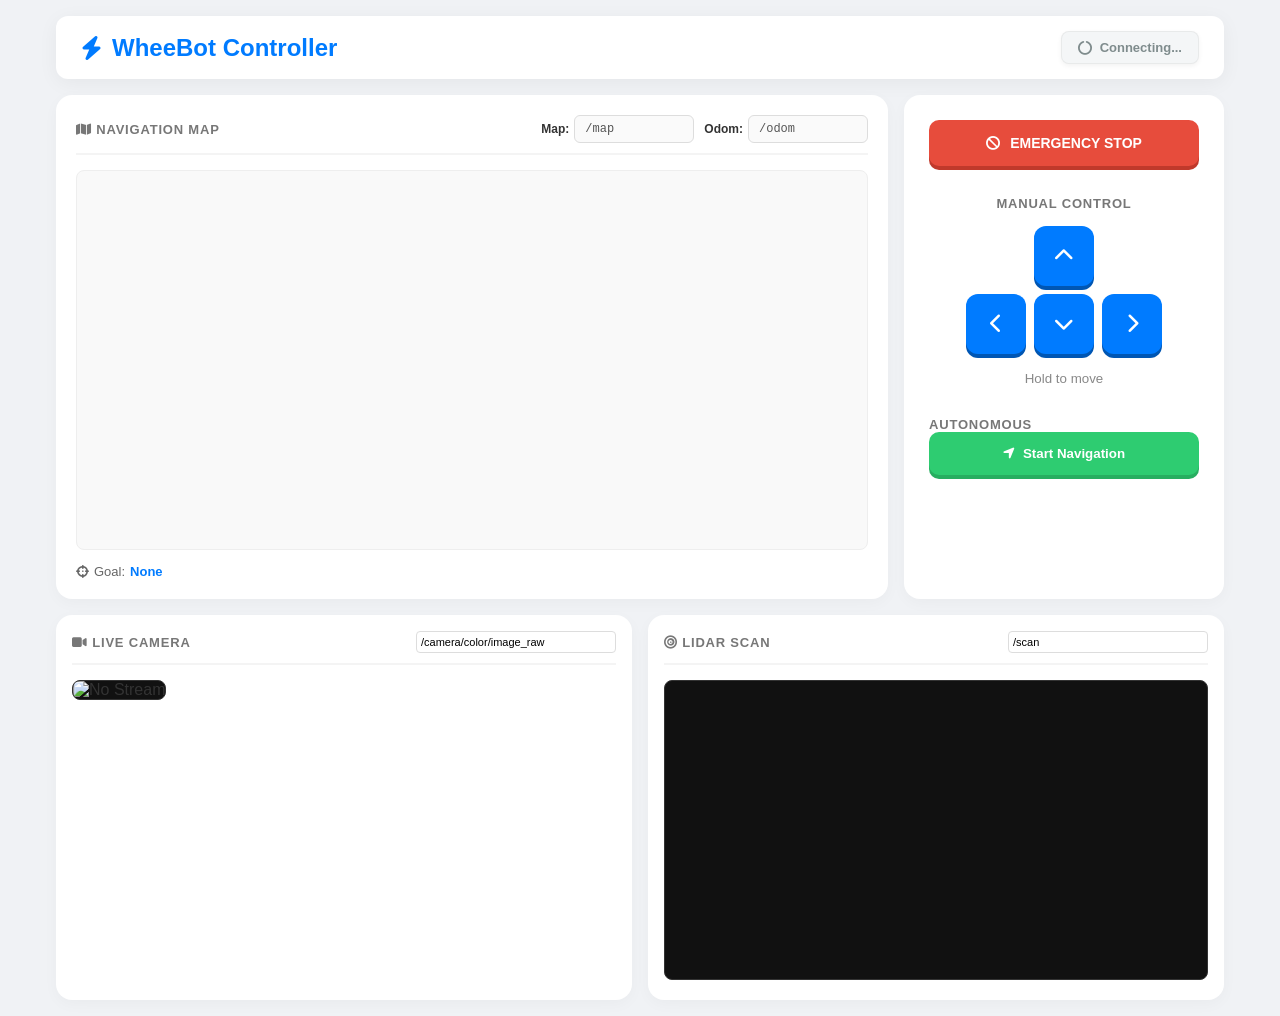
<file: src/wheebot_dashboard/dashboard_controller/frontend/index.html>
<!DOCTYPE html>
<html lang="en">
<head>
  <meta charset="UTF-8" />
  <title>WheeBot Controller</title>
  <link rel="stylesheet" href="https://cdnjs.cloudflare.com/ajax/libs/font-awesome/6.4.0/css/all.min.css" />
  <link rel="stylesheet" href="style.css" />
</head>
<body>
<div class="wrap">
  <header class="topbar">
    <div class="brand"><i class="fas fa-bolt"></i> WheeBot Controller</div>
    
    <div class="status-block" id="statusContainer">
      <div class="badge neutral"><i class="fas fa-circle-notch fa-spin"></i> Connecting...</div>
    </div>
  </header>

  <main class="grid">
    <section class="panel map-panel">
      <div class="panel-head">
        <div class="title"><i class="fas fa-map"></i> NAVIGATION MAP</div>
        
        <div style="display:flex; gap:10px;">
            <label style="font-size:12px; font-weight:600; display:flex; align-items:center; gap:5px;">
              Map: <input type="text" id="mapTopic" class="topic-input" value="/map" style="width:120px;" />
            </label>
            <label style="font-size:12px; font-weight:600; display:flex; align-items:center; gap:5px;">
              Odom: <input type="text" id="odomTopic" class="topic-input" value="/odom" style="width:120px;" />
            </label>
        </div>
      </div>
      
      <canvas id="mapCanvas"></canvas>
      
      <div class="map-actions">
        <div class="map-hint">
          <i class="fas fa-crosshairs"></i> Goal: <span id="posePick" style="font-weight:bold; color:#007BFF">None</span>
        </div>
      </div>
    </section>

    <section class="panel right-col">
      <div class="block">
        <button id="estopBtn" class="estop"><i class="fas fa-ban"></i> EMERGENCY STOP</button>
      </div>

      <div class="block" style="text-align:center;">
        <div class="title" style="margin-bottom:10px;">MANUAL CONTROL</div>
        <div class="wasd">
          <button id="btnW"><i class="fas fa-chevron-up"></i></button>
          <div class="mid">
            <button id="btnA"><i class="fas fa-chevron-left"></i></button>
            <button id="btnS"><i class="fas fa-chevron-down"></i></button>
            <button id="btnD"><i class="fas fa-chevron-right"></i></button>
          </div>
        </div>
        <small style="color:#888;">Hold to move</small>
      </div>

      <div class="block">
        <div class="title">AUTONOMOUS</div>
        <button id="navToPoseBtn"><i class="fas fa-location-arrow"></i> Start Navigation</button>
      </div>
    </section>
  </main>

  <section class="bottom-strip">
    <div class="mini">
      <div class="panel-head">
        <div class="title"><i class="fas fa-video"></i> LIVE CAMERA</div>
        <input type="text" id="imgTopic" class="topic-input-mini" value="/camera/color/image_raw" />
      </div>
      <img id="imgPreview" alt="No Stream" />
    </div>

    <div class="mini">
      <div class="panel-head">
        <div class="title"><i class="fas fa-bullseye"></i> LIDAR SCAN</div>
        <input type="text" id="scanTopic" class="topic-input-mini" value="/scan" />
      </div>
      <canvas id="scanMini"></canvas>
    </div>
  </section>
</div>

<script>
const ws = new WebSocket("ws://localhost:8000/ws");

// DOM Refs
const statusContainer = document.getElementById("statusContainer");
const estopBtn = document.getElementById("estopBtn");
const imgPreview = document.getElementById("imgPreview");
const posePick = document.getElementById("posePick");
const mapCanvas = document.getElementById("mapCanvas");
const scanMini = document.getElementById("scanMini");
const navBtn = document.getElementById("navToPoseBtn");

// Topics
const mapTopic = document.getElementById("mapTopic");
const odomTopic = document.getElementById("odomTopic");
const imgTopic = document.getElementById("imgTopic");
const scanTopic = document.getElementById("scanTopic");

let estopActive = false;
let holdInterval = null;
let chosenPose = null; // [x, y, yaw]

// --- 1. STATUS BADGE GENERATOR (DIPERBAIKI DENGAN IKON) ---
function renderStatus(data) {
  let html = "";
  
  // Robot Status
  const rbtIcon = (data.rbt_status === "ON") ? "fa-robot" : "fa-robot";
  const rbtClass = (data.rbt_status === "ON") ? "ok" : "err";
  html += `<div class="badge ${rbtClass}">
             <i class="fas ${rbtIcon}"></i> 
             <span>ROBOT: ${data.rbt_status}</span>
           </div>`;

  // Ports
  if (data.ports) {
    // Lidar
    const lidarClass = data.ports.lidar ? "ok" : "err";
    const lidarIcon = data.ports.lidar ? "fa-wifi" : "fa-exclamation-circle";
    html += `<div class="badge ${lidarClass}">
               <i class="fas ${lidarIcon}"></i> LIDAR
             </div>`;
    
    // Arduino
    const ardClass = data.ports.arduino ? "ok" : "err";
    html += `<div class="badge ${ardClass}">
               <i class="fas fa-microchip"></i> MCU
             </div>`;
    
    // Camera
    const camCount = (data.ports.realsense_videos || []).length;
    const camClass = camCount > 0 ? "ok" : "warn";
    html += `<div class="badge ${camClass}">
               <i class="fas fa-camera"></i> CAM: ${camCount}
             </div>`;
  }

  statusContainer.innerHTML = html;
}

// --- 2. DRAW MAP (DIPERBAIKI: BENTUK ROBOT PANAH NAVIGASI) ---
function drawMap(canvas, meta, data, robot, goal) {
  const ctx = canvas.getContext("2d");
  if (!meta || !data) { ctx.clearRect(0,0,canvas.width,canvas.height); return; }

  const [w, h, res, [ox, oy]] = meta;
  
  const displayW = canvas.clientWidth;
  const displayH = canvas.clientHeight;
  const scale = Math.min(displayW / w, displayH / h);
  
  canvas.width = Math.floor(w * scale);
  canvas.height = Math.floor(h * scale);
  
  // A. Grid Map
  const imgData = ctx.createImageData(w, h);
  for (let i = 0; i < w * h; i++) {
    const val = data[i];
    let r=205, g=205, b=205; // Unknown
    if (val === 0) { r=255; g=255; b=255; } // Free
    else if (val > 0) { r=30; g=30; b=40; } // Occupied (Dark Blueish)
    
    imgData.data[i*4+0] = r;
    imgData.data[i*4+1] = g;
    imgData.data[i*4+2] = b;
    imgData.data[i*4+3] = 255;
  }
  
  const tmp = document.createElement("canvas");
  tmp.width = w; tmp.height = h;
  tmp.getContext("2d").putImageData(imgData, 0, 0);

  ctx.save();
  ctx.scale(scale, scale);
  ctx.translate(0, h);
  ctx.scale(1, -1);
  ctx.drawImage(tmp, 0, 0);

  function worldToMap(wx, wy) {
    return [(wx - ox) / res, (wy - oy) / res];
  }

  // B. Goal Marker
  if (goal) {
    const [gx, gy] = goal;
    const [mgx, mgy] = worldToMap(gx, gy);
    
    ctx.save();
    ctx.translate(mgx, mgy);
    ctx.scale(1, -1); 

    // Target Pin Style
    ctx.shadowColor = "rgba(0, 200, 81, 0.5)"; ctx.shadowBlur = 10;
    ctx.fillStyle = "#00c851"; 
    ctx.beginPath(); ctx.arc(0, 0, 4, 0, Math.PI*2); ctx.fill();
    ctx.beginPath(); ctx.arc(0, 0, 8, 0, Math.PI*2); 
    ctx.strokeStyle = "#00c851"; ctx.lineWidth=1.5; ctx.stroke();
    
    ctx.restore();
  }

  // C. Robot Marker (Bentuk Panah Navigasi)
  if (robot) {
    const [rx, ry, yaw] = robot;
    const [mrx, mry] = worldToMap(rx, ry);

    ctx.save();
    ctx.translate(mrx, mry);
    ctx.rotate(yaw);

    // BENTUK BARU: Panah Navigasi (Arrow Head)
    ctx.beginPath();
    ctx.moveTo(12, 0);    // Ujung Depan (Runcing)
    ctx.lineTo(-8, 8);    // Sayap Kiri Belakang
    ctx.lineTo(-4, 0);    // Titik Tengah Belakang (Notch)
    ctx.lineTo(-8, -8);   // Sayap Kanan Belakang
    ctx.closePath();

    // Style Robot
    ctx.fillStyle = "#007BFF"; 
    ctx.shadowColor = "rgba(0, 123, 255, 0.6)";
    ctx.shadowBlur = 10;
    ctx.fill();
    
    ctx.strokeStyle = "#ffffff";
    ctx.lineWidth = 1.5;
    ctx.stroke();

    ctx.restore();
  }

  ctx.restore();
}

// --- 3. EVENT HANDLERS (Sama seperti sebelumnya) ---
mapCanvas.addEventListener("click", (e) => {
  if (!latest.meta) return;
  const rect = mapCanvas.getBoundingClientRect();
  const u = (e.clientX - rect.left) / rect.width;
  const v = 1.0 - (e.clientY - rect.top) / rect.height;
  const [w, h, res, [ox, oy]] = latest.meta;
  const mx = u * w; const my = v * h;
  const x = ox + mx * res; const y = oy + my * res;

  chosenPose = [x, y, 0.0];
  posePick.textContent = `X: ${x.toFixed(2)}, Y: ${y.toFixed(2)}`;
  drawMap(mapCanvas, latest.meta, latest.data, latest.robot, chosenPose);
});

function sendJSON(obj){ ws.send(JSON.stringify(obj)); }
function sendVel(lx, az){ if (!estopActive) sendJSON({type:"vel", linear_x: lx, angular_z: az}); }
function setTopics(){
  sendJSON({ type: "set_topics", map: mapTopic.value, image: imgTopic.value, scan: scanTopic.value, odom: odomTopic.value });
}
[mapTopic, odomTopic, imgTopic, scanTopic].forEach(sel => sel.addEventListener("change", setTopics));

estopBtn.addEventListener("click", ()=>{
  estopActive = !estopActive;
  if(estopActive) sendVel(0,0);
  sendJSON({type:"estop", active: estopActive});
  estopBtn.classList.toggle("on", estopActive);
  estopBtn.innerHTML = estopActive ? '<i class="fas fa-ban"></i> E-STOP ACTIVE' : '<i class="fas fa-stop-circle"></i> EMERGENCY STOP';
});

navBtn.addEventListener("click", ()=>{
  if(!chosenPose) { alert("Klik peta dulu untuk set tujuan!"); return; }
  sendJSON({type:"nav_to_pose", x: chosenPose[0], y: chosenPose[1], yaw: 0.0});
});

// WASD
function startHold(lx, az){
  if (holdInterval) clearInterval(holdInterval);
  sendVel(lx, az); holdInterval = setInterval(()=> sendVel(lx, az), 80);
}
function stopHold(){ if(holdInterval) clearInterval(holdInterval); sendVel(0,0); }
const ids = {btnW:[1,0], btnS:[-1,0], btnA:[0,1], btnD:[0,-1]};
Object.keys(ids).forEach(k => {
  const el = document.getElementById(k);
  el.addEventListener("mousedown", ()=> startHold(...ids[k]));
  el.addEventListener("mouseup", stopHold);
  el.addEventListener("mouseleave", stopHold);
});
document.addEventListener("keydown", (e)=>{
  if(e.repeat || e.target.tagName==="INPUT") return;
  const k=e.key.toLowerCase();
  if(k==='w') startHold(1,0); if(k==='s') startHold(-1,0);
  if(k==='a') startHold(0,1); if(k==='d') startHold(0,-1);
});
document.addEventListener("keyup", (e)=>{ if(["w","a","s","d"].includes(e.key.toLowerCase())) stopHold(); });

function drawXY(canvas, points){
  const ctx = canvas.getContext("2d");
  const W = canvas.width = canvas.clientWidth;
  const H = canvas.height = canvas.clientHeight;
  // Clear background for scan
  ctx.fillStyle = "#111"; ctx.fillRect(0,0,W,H); 
  
  ctx.fillStyle = "#0f0"; // Green radar points
  const cx = W/2, cy = H/2, scale = 40;
  points.forEach(([x,y]) => ctx.fillRect(cx + x*scale, cy - y*scale, 2, 2));
}

const latest = { meta:null, data:null, robot:null };
ws.onmessage = (msg)=>{
  const data = JSON.parse(msg.data);
  if(data.type === "nav_feedback") { alert(data.msg); return; }
  if(data.type !== "tick") return;

  renderStatus(data);
  estopActive = !!data.estop;
  estopBtn.classList.toggle("on", estopActive);
  
  if(data.image) imgPreview.src = data.image;
  if(data.scan_xy) drawXY(scanMini, data.scan_xy);

  if(data.map && data.map.meta) { latest.meta = data.map.meta; latest.data = data.map.data; }
  latest.robot = data.odom;
  if(latest.meta) drawMap(mapCanvas, latest.meta, latest.data, latest.robot, chosenPose);
};
ws.addEventListener("open", setTopics);
</script>
</body>
</html>
</file>
<file: src/wheebot_dashboard/dashboard_controller/frontend/style.css>
/* Base palette */
:root{
  --bg: #f0f2f5; 
  --fg: #333;
  --panel-bg: #ffffff;
  --blue: #007BFF;
  --blue-dark: #0056b3;
  --ok: #2ecc71;
  --err: #e74c3c;
  --warn: #f1c40f;
  --neutral: #95a5a6;
}

* { box-sizing: border-box; }
html, body { height:100%; margin:0; font-family: "Segoe UI", "Roboto", sans-serif; background: var(--bg); color: var(--fg); }

.wrap{ max-width:1200px; margin:0 auto; padding:16px; }

/* --- TOPBAR MODERN --- */
.topbar{
  display:flex; align-items:center; justify-content:space-between;
  padding:15px 25px; background:var(--panel-bg); border-radius:12px;
  box-shadow:0 4px 20px rgba(0,0,0,0.05);
}
.brand{ font-weight:800; font-size:24px; color:var(--blue); display: flex; align-items: center; gap: 10px; }

/* Status Container */
.status-block{ display:flex; gap:12px; align-items: center; }

/* Badge Style Modern */
.badge {
  padding: 8px 16px;
  border-radius: 8px;
  font-size: 13px;
  font-weight: 700;
  display: flex; align-items: center; gap: 8px;
  border: 1px solid rgba(0,0,0,0.05);
  box-shadow: 0 2px 5px rgba(0,0,0,0.05);
  transition: all 0.2s;
}
.badge i { font-size: 14px; }

/* Warna Badge Modern */
.badge.ok { background: #e8f8f5; color: #27ae60; border-color: #a9dfbf; }
.badge.err { background: #fdedec; color: #c0392b; border-color: #f5b7b1; }
.badge.warn { background: #fef9e7; color: #d35400; border-color: #fad7a0; }
.badge.neutral { background: #f4f6f7; color: #7f8c8d; }

/* --- LAYOUT GRID --- */
.grid{
  margin-top:16px;
  display:grid;
  grid-template-columns: 1fr 320px;
  gap:16px;
}

.panel{
  background:var(--panel-bg); border-radius:16px; 
  box-shadow:0 4px 15px rgba(0,0,0,0.03); padding:20px;
}

.panel-head{
  display:flex; align-items:center; justify-content:space-between; 
  margin-bottom:15px; padding-bottom: 10px; border-bottom: 2px solid #f4f4f4;
}
.title{ font-weight:800; font-size: 13px; color: #777; letter-spacing: 0.8px; text-transform: uppercase; }

/* Input Styling */
.topic-input {
  padding: 6px 10px; border-radius: 6px; border: 1px solid #ddd;
  font-family: monospace; font-size: 12px; color: #555; width: 180px;
  background: #fafafa;
}

/* Canvas Area (LAYOUT FIX: Dikurangi tingginya) */
#mapCanvas{ 
  width:100%; height:380px; /* Dikurangi dari 480px */
  background:#f9f9f9; border-radius:8px; border: 1px solid #eee; 
  cursor: crosshair;
}

.map-actions {
  margin-top: 10px; display: flex; justify-content: space-between; align-items: center;
}
.map-hint { font-size: 13px; color: #666; font-weight: 500; display: flex; align-items: center; gap: 5px; }

/* Right Column */
.right-col { display: flex; flex-direction: column; gap: 20px; }

/* Controls */
.block { padding: 5px; }
.estop {
  width:100%; padding:15px; border:none; border-radius:10px; 
  font-weight:800; color:#fff; cursor:pointer; font-size: 14px;
  background: #e74c3c; box-shadow: 0 4px 0 #c0392b;
  display: flex; align-items: center; justify-content: center; gap: 10px;
  transition: transform 0.1s;
}
.estop:active { transform: translateY(2px); box-shadow: 0 2px 0 #c0392b; }
.estop.on { background: #c0392b; animation: pulse 1s infinite; }

@keyframes pulse { 0% {opacity: 1;} 50% {opacity: 0.8;} 100% {opacity: 1;} }

.wasd { display:flex; flex-direction:column; align-items:center; gap:8px; margin: 15px 0; }
.wasd button {
  width:60px; height:60px; border:none; border-radius:12px; 
  color:#fff; background:var(--blue); font-size: 20px;
  box-shadow: 0 4px 0 var(--blue-dark); cursor: pointer;
  display: flex; align-items: center; justify-content: center;
}
.wasd button:active { transform: translateY(2px); box-shadow: 0 2px 0 var(--blue-dark); }
.wasd .mid { display:flex; gap:8px; }

#navToPoseBtn {
  width:100%; padding:14px; border:none; border-radius:10px;
  background: #2ecc71; color: white; font-weight: 700; cursor: pointer;
  box-shadow: 0 4px 0 #27ae60;
  display: flex; align-items: center; justify-content: center; gap: 8px;
}
#navToPoseBtn:active { transform: translateY(2px); box-shadow: 0 2px 0 #27ae60; }

/* Bottom Strip (LAYOUT FIX: Diperbesar tingginya) */
.bottom-strip { grid-column: 1 / -1; display: flex; gap: 16px; margin-top: 16px; }
.mini { 
  flex: 1; 
  background: var(--panel-bg); 
  padding: 16px; 
  border-radius: 16px; 
  box-shadow: 0 4px 15px rgba(0,0,0,0.03); 
}
.mini img, .mini canvas { 
  width: 100%; 
  height: 300px; /* Diperbesar dari 180px */
  object-fit: contain; 
  background: #111; 
  border-radius: 8px; 
  border: 1px solid #333;
}
.topic-input-mini { width: 100%; margin-left: auto; border: 1px solid #ddd; padding: 4px; border-radius: 4px; font-size: 11px; max-width: 200px; }
</file>
